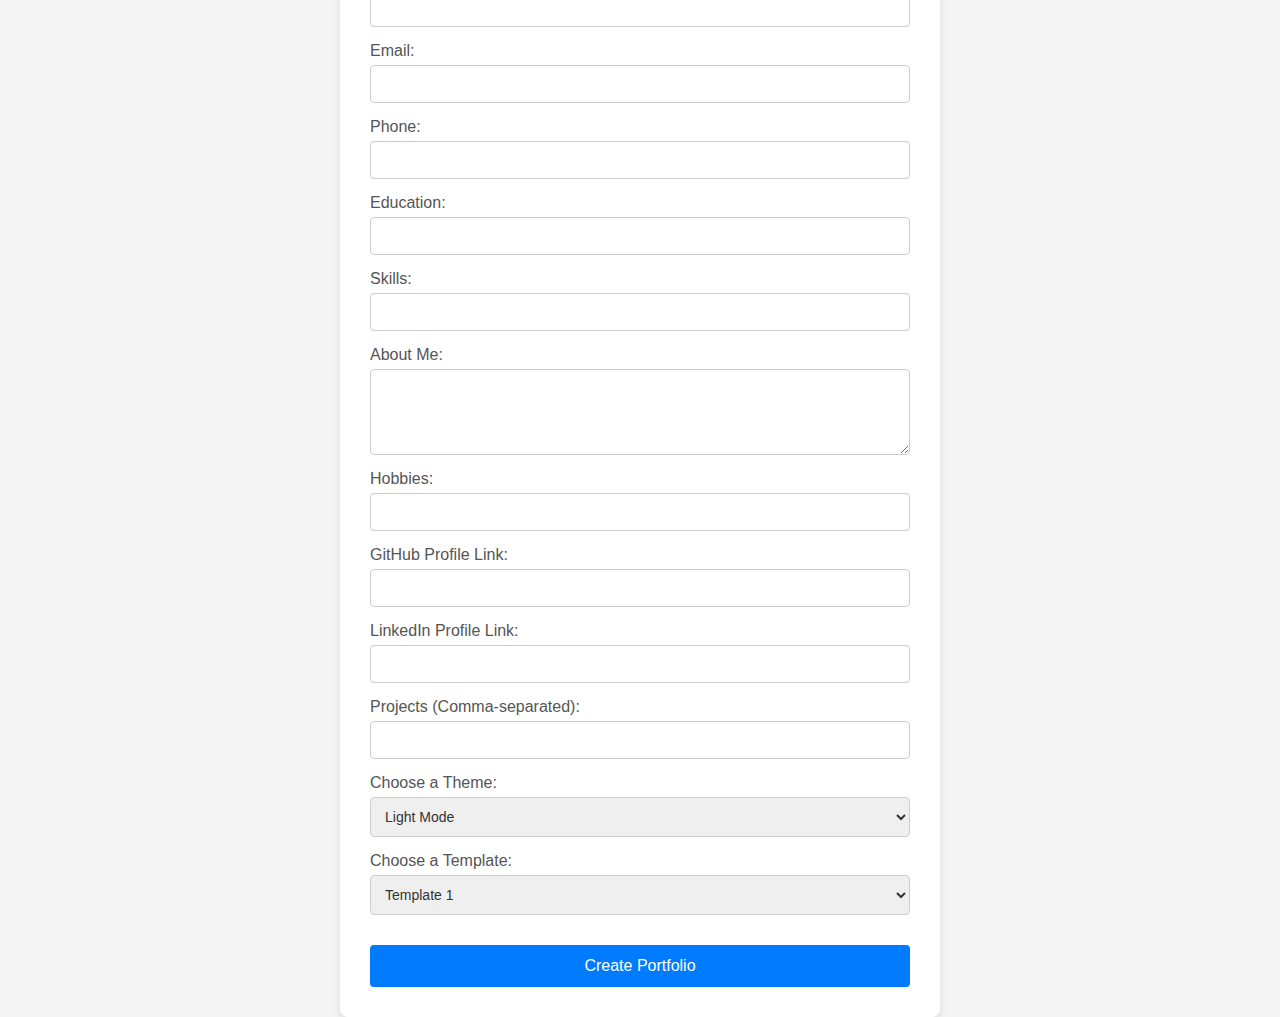
<file: index.html>
<!DOCTYPE html>
<html lang="en">
<head>
    <meta charset="UTF-8">
    <meta name="viewport" content="width=device-width, initial-scale=1.0">
    <title>Portfolio Builder</title>
    <link rel="stylesheet" href="style.css">
</head>
<body>
    <div class="container">
        <h1>Portfolio Builder</h1>
        <form action="portfolio.html" method="GET" enctype="multipart/form-data">
            <div class="form-group">
                <label for="name">Name:</label>
                <input type="text" id="name" name="name" required>
            </div>

            <div class="form-group">
                <label for="email">Email:</label>
                <input type="email" id="email" name="email" required>
            </div>

            <div class="form-group">
                <label for="phone">Phone:</label>
                <input type="tel" id="phone" name="phone" required>
            </div>

            <div class="form-group">
                <label for="education">Education:</label>
                <input type="text" id="education" name="education" required>
            </div>

            <div class="form-group">
                <label for="skills">Skills:</label>
                <input type="text" id="skills" name="skills" required>
            </div>

            <div class="form-group">
                <label for="about">About Me:</label>
                <textarea id="about" name="about" rows="4" required></textarea>
            </div>

            <div class="form-group">
                <label for="hobbies">Hobbies:</label>
                <input type="text" id="hobbies" name="hobbies" required>
            </div>

            <div class="form-group">
                <label for="github">GitHub Profile Link:</label>
                <input type="url" id="github" name="github">
            </div>

            <div class="form-group">
                <label for="linkedin">LinkedIn Profile Link:</label>
                <input type="url" id="linkedin" name="linkedin">
            </div>

            <div class="form-group">
                <label for="projects">Projects (Comma-separated):</label>
                <input type="text" id="projects" name="projects">
            </div>

            <div class="form-group">
                <label for="theme">Choose a Theme:</label>
                <select id="theme" name="theme" required>
                    <option value="light">Light Mode</option>
                    <option value="dark">Dark Mode</option>
                </select>
            </div>

            <div class="form-group">
                <label for="template">Choose a Template:</label>
                <select id="template" name="template" required>
                    <option value="template1">Template 1</option>
                    <option value="template2">Template 2</option>
                    <option value="template3">Template 3</option>
                    <option value="template4">Template 4</option>
                    <option value="template5">Template 5</option>
                </select>
            </div>

            <button type="submit" class="submit-btn">Create Portfolio</button>
        </form>
    </div>
</body>
</html>
</file>
<file: style.css>
/* General Styles */
* {
  box-sizing: border-box;
  margin: 0;
  padding: 0;
  font-family: 'Arial', sans-serif;
}

body {
  background-color: #f4f4f4;
  display: flex;
  justify-content: center;
  align-items: center;
  height: 100vh;
}

.container {
  background-color: white;
  padding: 30px;
  max-width: 600px;
  width: 100%;
  border-radius: 8px;
  box-shadow: 0 4px 8px rgba(0, 0, 0, 0.1);
}

h1 {
  text-align: center;
  color: #333;
  margin-bottom: 20px;
  font-size: 28px;
}

/* Form Styles */
.form-group {
  margin-bottom: 15px;
  display: flex;
  flex-direction: column;
}

label {
  font-size: 16px;
  color: #555;
  margin-bottom: 5px;
}

input[type="text"],
input[type="email"],
input[type="tel"],
input[type="url"],
textarea,
select {
  padding: 10px;
  border: 1px solid #ccc;
  border-radius: 4px;
  font-size: 14px;
  color: #333;
}

textarea {
  resize: vertical;
}

input[type="text"]:focus,
input[type="email"]:focus,
input[type="tel"]:focus,
input[type="url"]:focus,
textarea:focus,
select:focus {
  outline: none;
  border-color: #007BFF;
  box-shadow: 0 0 5px rgba(0, 123, 255, 0.2);
}

.submit-btn {
  padding: 12px;
  background-color: #007BFF;
  color: white;
  font-size: 16px;
  border: none;
  border-radius: 4px;
  cursor: pointer;
  transition: background-color 0.3s;
  width: 100%;
  margin-top: 15px;
}

.submit-btn:hover {
  background-color: #0056b3;
}

/* Dark Mode Styles */
body.dark-mode {
  background-color: #2C2C2C;
}

.dark-mode .container {
  background-color: #1E1E1E;
}

.dark-mode h1, 
.dark-mode label {
  color: #f4f4f4;
}

.dark-mode input,
.dark-mode textarea,
.dark-mode select {
  background-color: #333;
  color: #f4f4f4;
  border: 1px solid #555;
}

.dark-mode input:focus,
.dark-mode textarea:focus,
.dark-mode select:focus {
  border-color: #FF6347;
  box-shadow: 0 0 5px rgba(255, 99, 71, 0.5);
}

.dark-mode .submit-btn {
  background-color: #FF6347;
}

.dark-mode .submit-btn:hover {
  background-color: #E55342;
}
</file>
